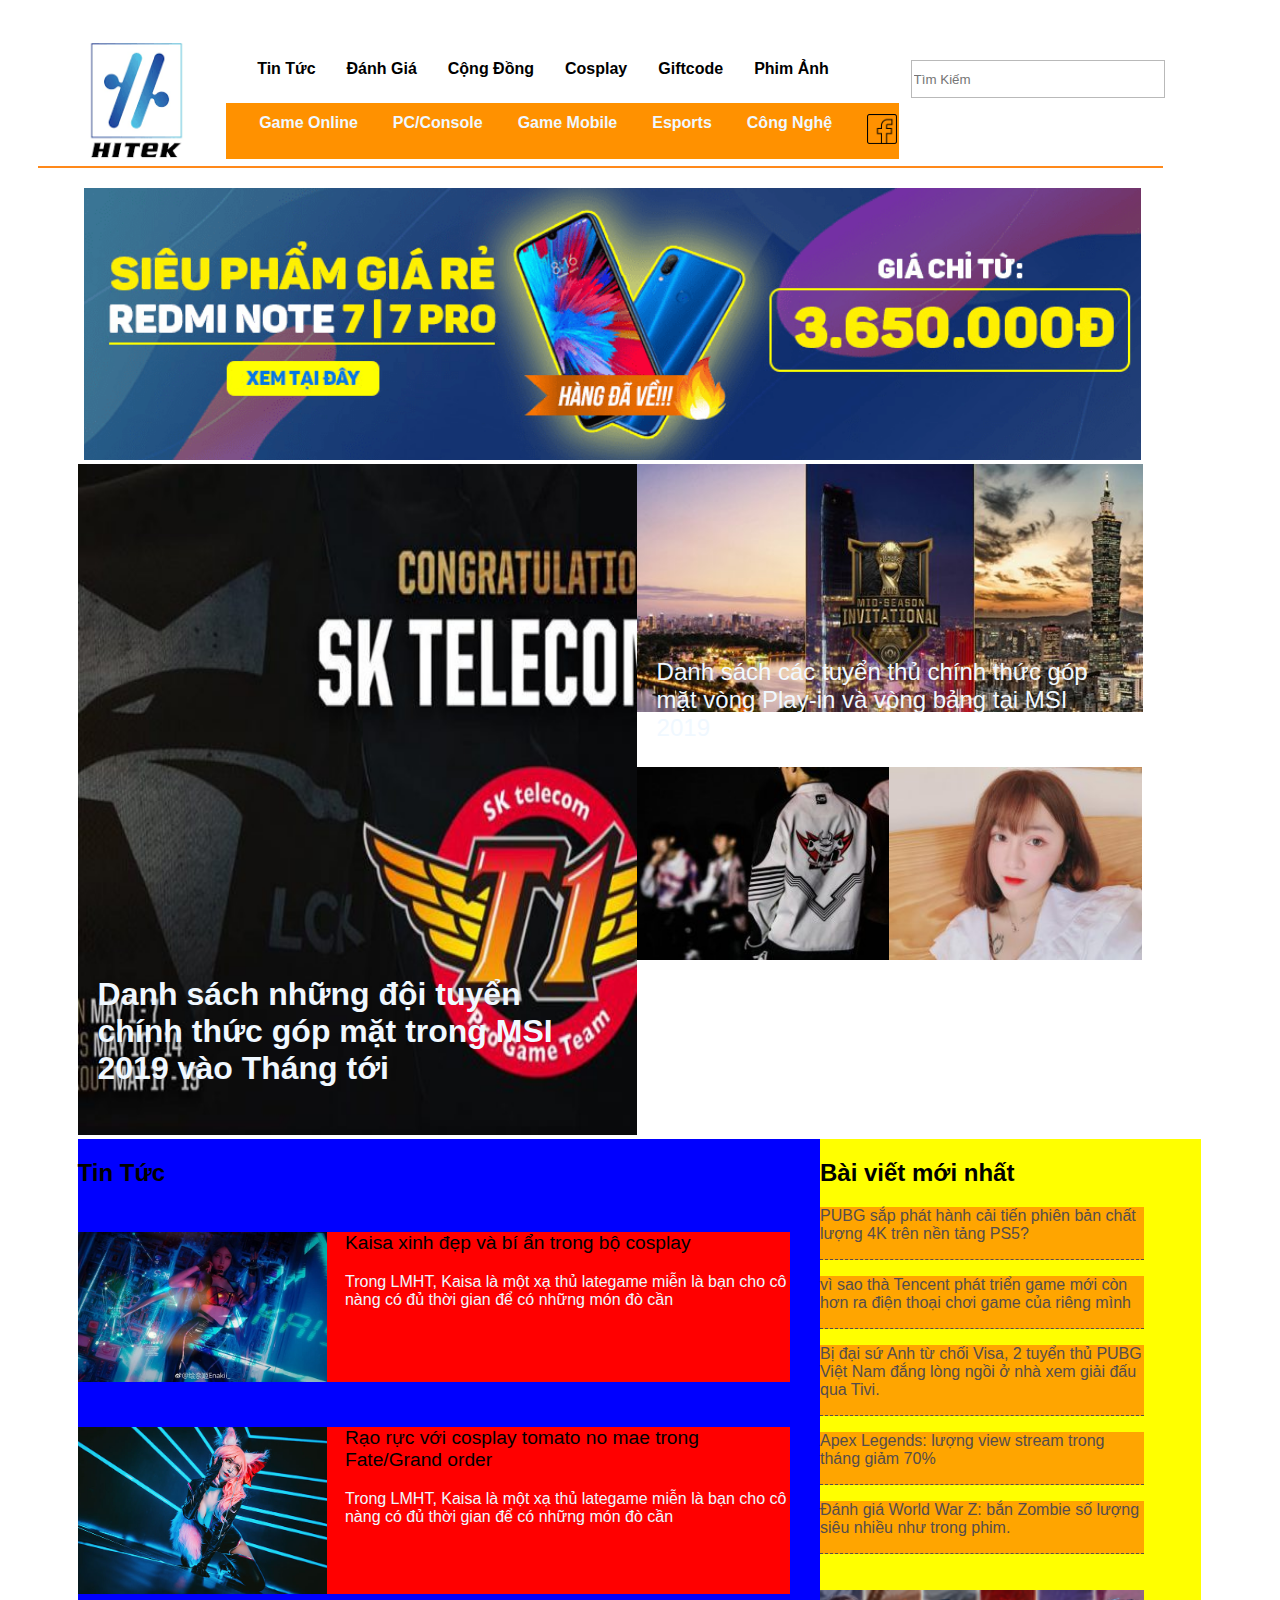
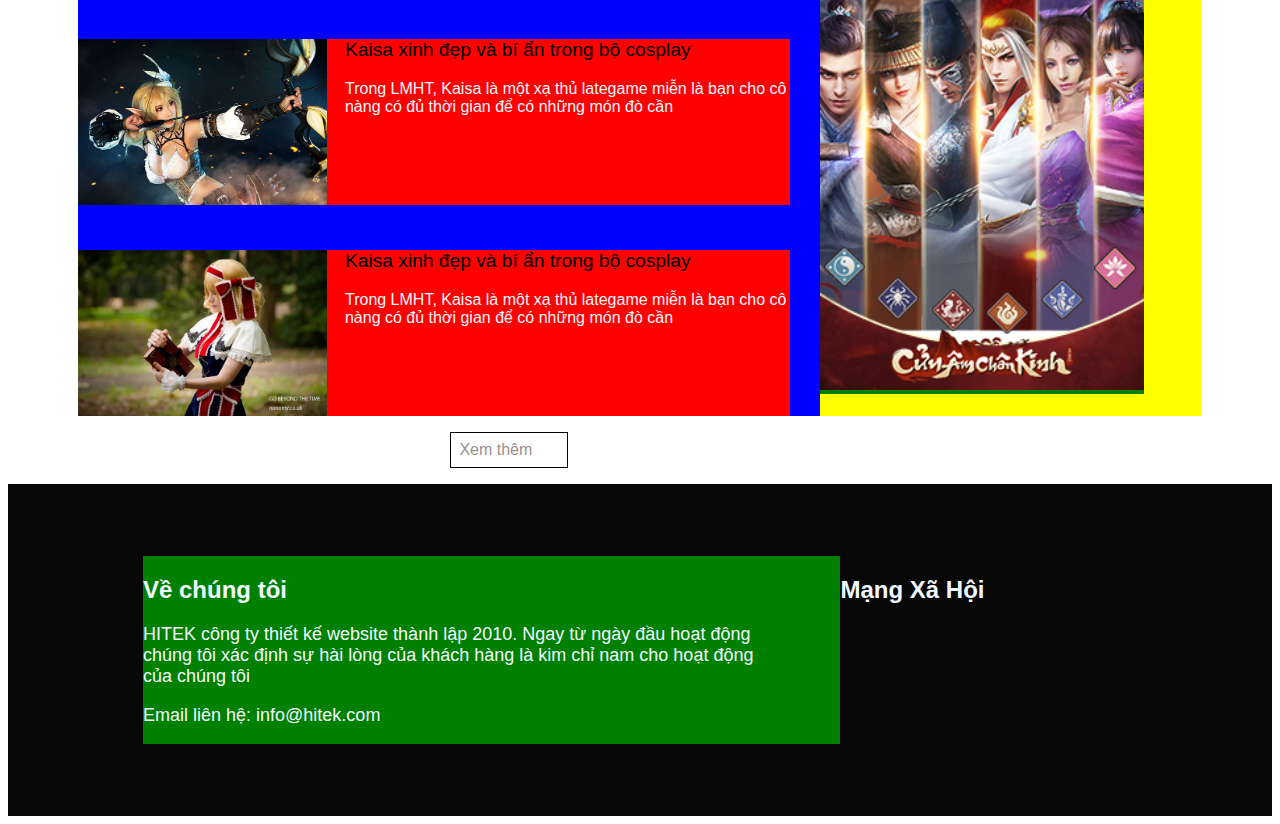
<file: index.html>
<!DOCTYPE html>
<html lang="en">
<head>
    <meta charset="UTF-8">
    <meta http-equiv="X-UA-Compatible" content="IE=edge">
    <meta name="viewport" content="width=device-width, initial-scale=1.0">
    <title>HITEK</title>
    <link rel="stylesheet" href="/css/style.css">
</head>
<body>
    <div class="container">
        <div class="menu">
            <img src="/images/logo.png" alt="">
            <div class="menu1">
                <div class="m1">
                    <ul>
                        <li><a href="">Tin Tức</a></li>
                        <li><a href="">Đánh Giá</a></li>
                        <li><a href="">Cộng Đồng</a></li>
                        <li><a href="">Cosplay</a></li>
                        <li><a href="">Giftcode</a></li>
                        <li><a href="">Phim Ảnh</a></li>
                        <li id="i1"><input type="text" name="i1" placeholder="Tìm Kiếm">
                            <label for="i1"></label></li>
                    </ul>
                </div>
                <div class="m2">
                    <ul>
                        <li><a href="">Game Online</a></li>
                        <li><a href="">PC/Console</a></li>
                        <li><a href="">Game Mobile</a></li>
                        <li><a href="">Esports</a></li>
                        <li><a href="">Công Nghệ</a></li>
                        <li id="icon1"><a href=""><img src="/images/facebook.png" alt=""></a></li>
                    </ul>
                </div>
            </div>
        </div>
        <div class="tieude1">
            <img src="/images/banner-redmi-note7.png" alt="">
        </div>
        <div class="tieude2">
            <div class="con1">
                <img src="/images/msi-2019.jpg" alt="">
                <p>Danh sách những đội tuyển chính thức góp mặt trong MSI 2019 vào Tháng tới</p>
            </div>
            <div class="content1">
                <div class="c1">
                    <img src="/images/msi-2019-players.jpg" alt="">
                    <p>Danh sách các tuyển thủ chính thức góp mặt vòng Play-in và vòng bảng tại MSI 2019</p>
                </div>
                <div class="c2">
                    <div class="col1">
                        <img src="/images/levi-jdk.jpg" alt="">
                    </div>
                    <div class="col2">
                        <img src="/images/kieu-anh-hera.jpg" alt="">
                    </div>
                </div>
            </div>
        </div>
        <div class="main">
            <div class="left">
                <h2>Tin Tức</h2>
                <div class="nd1">
                    <img src="/images/kaisa.jpg" alt="">
                    <div class="text1">
                        <p id="t1">Kaisa xinh đẹp và bí ẩn trong bộ cosplay</p>
                        <p>Trong LMHT, Kaisa là một xạ thủ lategame miễn là bạn cho cô nàng có đủ thời gian để có những món đò cần</p>  
                    </div>
                </div>
                <div class="nd1">
                    <img src="/images/tamano.jpg" alt="">
                    <div class="text1">
                        <p id="t1">Rạo rực với cosplay tomato no mae trong Fate/Grand order</p>
                        <p>Trong LMHT, Kaisa là một xạ thủ lategame miễn là bạn cho cô nàng có đủ thời gian để có những món đò cần</p>  
                    </div>
                </div>
                <div class="nd1">
                    <img src="/images/eos-archer.jpg" alt="">
                    <div class="text1">
                        <p id="t1">Kaisa xinh đẹp và bí ẩn trong bộ cosplay</p>
                        <p>Trong LMHT, Kaisa là một xạ thủ lategame miễn là bạn cho cô nàng có đủ thời gian để có những món đò cần</p>  
                    </div>
                </div>
                <div class="nd1">
                    <img src="/images/beauty-cosplay.jpg" alt="">
                    <div class="text1">
                        <p id="t1">Kaisa xinh đẹp và bí ẩn trong bộ cosplay</p>
                        <p>Trong LMHT, Kaisa là một xạ thủ lategame miễn là bạn cho cô nàng có đủ thời gian để có những món đò cần</p>  
                    </div>
                </div>
            </div>
            <div class="right">
                <h2>Bài viết mới nhất</h2>
                <div class="right-content">
                    <div class="r1">
                        <p>PUBG sắp phát hành cải tiến phiên bản chất lượng 4K trên nền tảng PS5?</p>
                    </div>
                    <div class="r1">
                        <p>vì sao thà Tencent phát triển game mới còn hơn ra điện thoại chơi game của riêng mình</p>
                    </div>
                    <div class="r1">
                        <p>Bị đại sứ Anh từ chối Visa, 2 tuyển thủ PUBG Việt Nam đắng lòng ngồi ở nhà xem giải đấu qua Tivi.</p>
                    </div>
                    <div class="r1">
                        <p>Apex Legends: lượng view stream trong tháng giảm 70%</p>
                    </div>
                    <div class="r1">
                        <p>Đánh giá World War Z: bắn Zombie số lượng siêu nhiều như trong phim.</p>
                    </div>
                    <div class="img">
                        <img src="/images/cuu-am-chan-kinh.png" alt="">
                    </div>
                </div>
            </div>
           
        </div>
        <div class="chucnang">
            <p><a href="">Xem thêm</a></p>
        </div>
        <div class="footer">
            <div class="cuoi">
                <div class="f1">
                    <h2>Về chúng tôi</h2>
                    <p>HITEK công ty thiết kế website thành lập 2010. Ngay từ ngày đầu hoạt động chúng tôi xác định sự hài lòng của khách hàng là kim chỉ nam cho hoạt động của chúng tôi</p>
                    <p>Email liên hệ: info@hitek.com</p>
                </div>
                <div class="f2">
                    <h2>Mạng Xã Hội</h2>
                </div>
            </div>
        </div>
    </div>
</body>
</html>
</file>
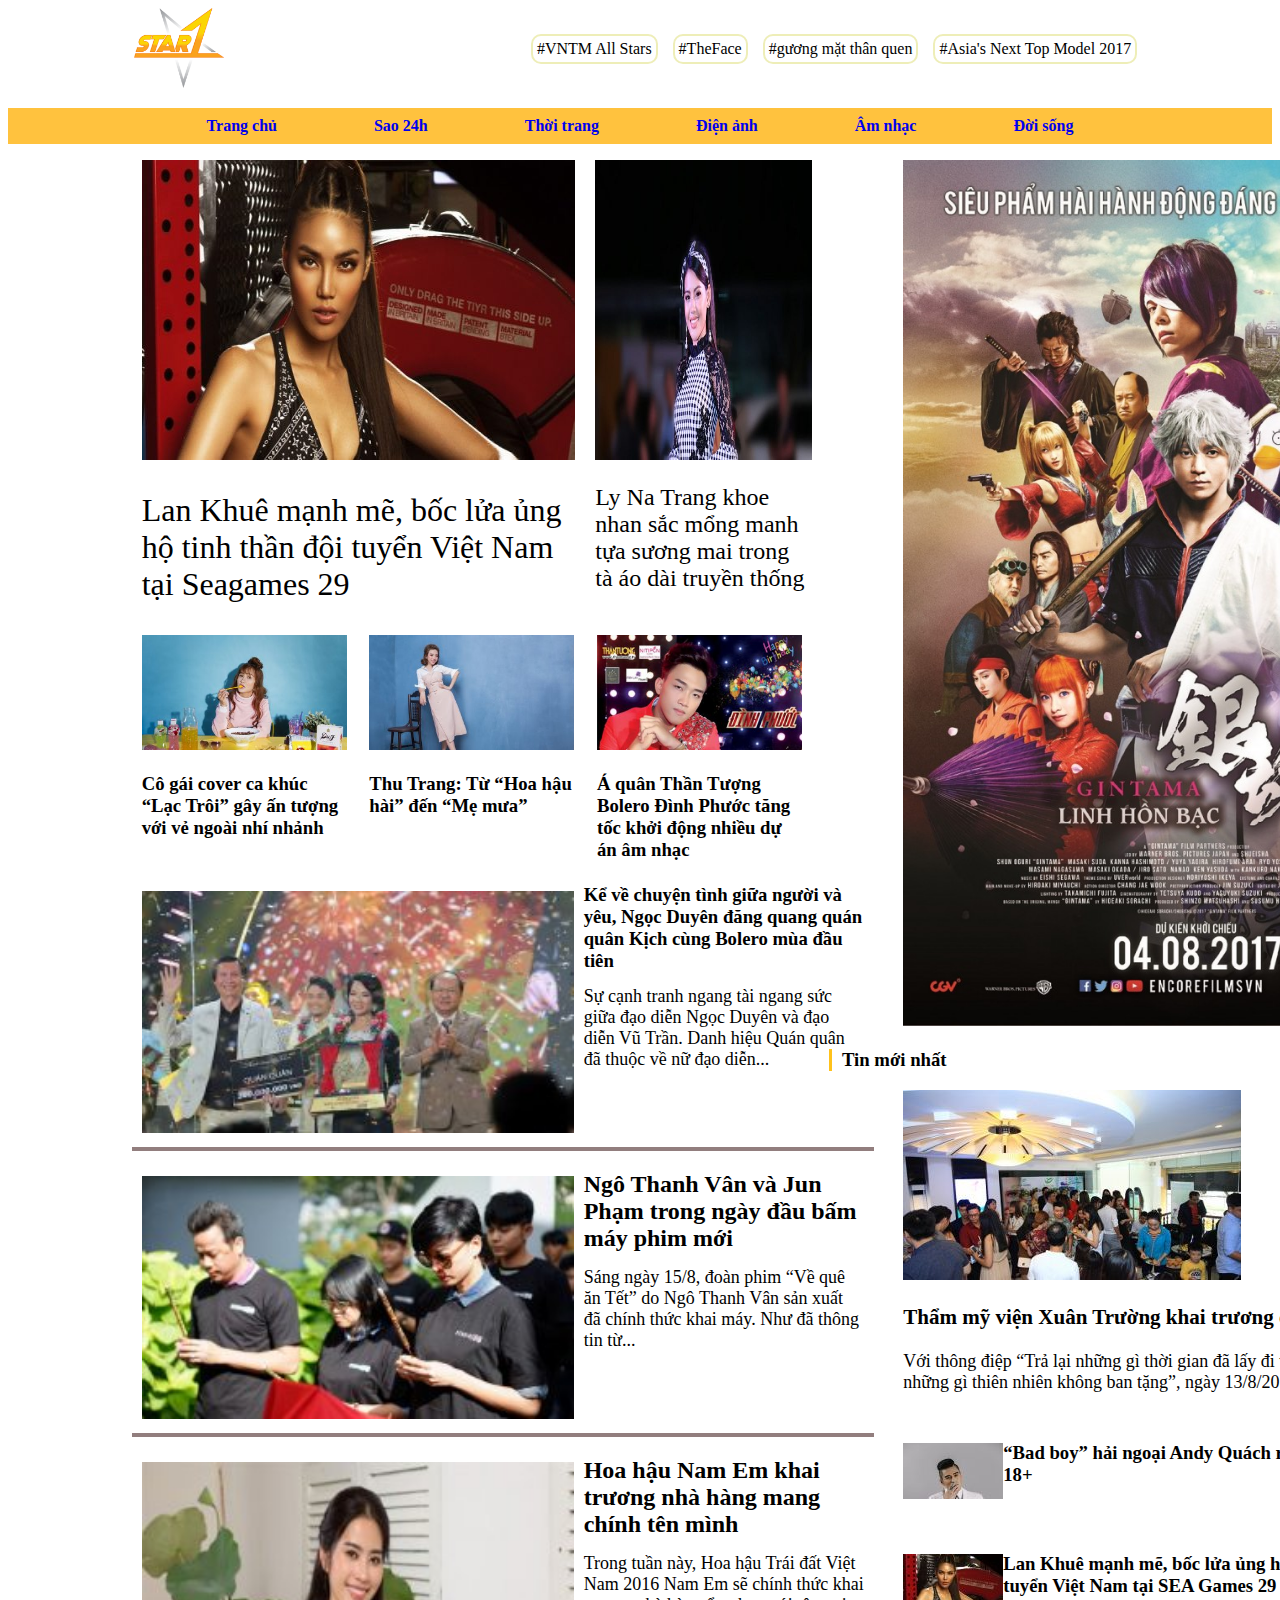
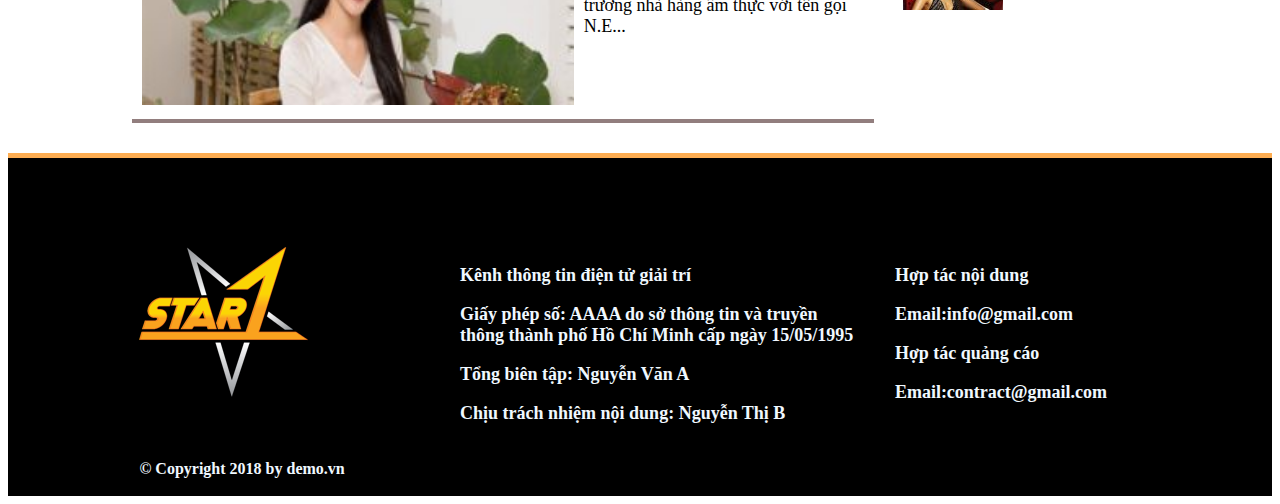
<file: BaiThucHanh_05/index.html>
<!DOCTYPE html>
<html lang="en">
<head>
    <meta charset="UTF-8">
    <meta http-equiv="X-UA-Compatible" content="IE=edge">
    <meta name="viewport" content="width=device-width, initial-scale=1.0">
    <link rel="stylesheet" href="css/site.css">
    <title>Thế giới Sao</title>
</head>
<body>
    <!-- header of page -->
    <div  id="header" class="container">        
        <div id="logo">
            <img src="images/logo.png" alt="">
        </div>
        <div id="hashtag">
            <ul>
               <li><span>#</span>VNTM All Stars</li> 
               <li><span>#</span>TheFace</li>
               <li><span>#</span>gương mặt thân quen</li>
               <li><span>#</span>Asia's Next Top Model 2017</li>
            </ul>
        </div>
    </div>

    <!-- menu bar -->
    <div class="container-full bg-orange">
        <div  id="menu" class="container">
            <ul>
                <li><a href="#">Trang chủ</a></li>
                <li><a href="#">Sao 24h</a></li>
                <li><a href="#">Thời trang</a></li>
                <li><a href="#">Điện ảnh</a></li>
                <li><a href="#">Âm nhạc</a></li>
                <li><a href="#">Đời sống</a></li>
            </ul>
        </div>
    </div>

    <!-- content of page -->
    <div class="container1">
        <!-- left  content of page -->
        <div class="content-left">
            <div class="row">
                <div class="column-2">
                    <img src="images/LanKhue-533x300.jpg" alt="">
                    <p>Lan Khuê mạnh mẽ, bốc lửa ủng hộ tinh thần đội tuyển Việt Nam tại Seagames 29</p>
                </div>
                <div class="column-1 anh1">
                    <img src="images/LyNaTrang-533x300.jpg" alt="">
                    <p>Ly Na Trang khoe nhan sắc mổng manh tựa sương mai trong tà áo dài truyền thống</p>
                </div>
            </div>

            <div class="row">
                <div class="col1 anh2">
                    <img src="images/Cover-LacTroi-338x190.jpg" alt="">
                    <h3>Cô gái cover ca khúc “Lạc Trôi” gây ấn tượng với vẻ ngoài nhí nhảnh</h3>
                </div>
                <div class="col1 anh2">
                    <img src="images/ThuTrang-338x190.jpg" alt="">
                    <h3>Thu Trang: Từ “Hoa hậu hài” đến “Mẹ mưa”</h3>
                </div>
                <div class="col1 anh2">
                    <img src="images/Dinh-Phuoc-338x190.jpg" alt="">
                    <h3>Á quân Thần Tượng Bolero Đình Phước tăng tốc khởi động nhiều dự án âm nhạc</h3>
                </div>
            </div>

            <div class="row3 row00">
                
                    <a href=""><img id="c1" src="images/NgocDuyen-265x149.jpg" alt=""></a>
                
                <div class="col2">
                    <h3>Kể về chuyện tình giữa người và yêu, Ngọc Duyên đăng quang quán quân Kịch cùng Bolero mùa đầu tiên</h3>
                    <p>Sự cạnh tranh ngang tài ngang sức giữa đạo diễn Ngọc Duyên và đạo diễn Vũ Trần. Danh hiệu Quán quân đã thuộc về nữ đạo diễn...</p>
                </div>
            </div>

            <div class="row3">
                
                <a href=""><img id="c1" src="images/NgoThanhVan-265x149.jpg" alt=""></a>
            
                <div class="col2">
                    <h2>Ngô Thanh Vân và Jun Phạm trong ngày đầu bấm máy phim mới</h2>
                    <p>Sáng ngày 15/8, đoàn phim “Về quê ăn Tết” do Ngô Thanh Vân sản xuất đã chính thức khai máy. Như đã thông tin từ...</p>
                </div>
            </div>
            <div class="row3">                
                <a href=""><img id="c1" src="images/NamEm-265x149.jpg" alt=""></a>            
            <div class="col2">
                <h2>Hoa hậu Nam Em khai trương nhà hàng mang chính tên mình</h2>
                <p>Trong tuần này, Hoa hậu Trái đất Việt Nam 2016 Nam Em sẽ chính thức khai trương nhà hàng ẩm thực với tên gọi N.E...</p>
            </div>
        </div>
        </div>    

        <!-- right content of page -->
        <div class="content-right">
            <div class="row4">
                <a href=""><img id="a0" src="images/Gintama-Poster-696x1031.jpg" alt=""></a>
            </div>
            
            <h3 class="section-title">Tin mới nhất</h3>
            
            <div class="row4">
                <div class="col-3"><a href=""><img src="images/XuanTruong-338x190.jpg" alt=""></a></div>
                <div class="col-32"><h3>Thẩm mỹ viện Xuân Trường khai trương chi nhánh số 6</h3>
                <p>Với thông điệp “Trả lại những gì thời gian đã lấy đi và mang đến những gì thiên nhiên không ban tặng”, ngày 13/8/2017, Thẩm...</p></div>
            </div>

            <div class="row4 row44">
                <div class="col-5"><a href=""><img src="images/BadBoy-100x56.jpg" alt=""></a></div>
                <div class="col-52"><h3>“Bad boy” hải ngoại Andy Quách ra mắt MV gắn mác 18+</h3></div>
            </div>

            <div class="row4 row44">
                <div class="col-5"><a href=""><img src="images/LanKhue-100x56.jpg" alt=""></a></div>
                <div class="col-52"><h3>Lan Khuê mạnh mẽ, bốc lửa ủng hộ tinh thần đội tuyển Việt Nam tại SEA Games 29</h3></div>
            </div>
            
        </div>
    </div>
    
    <!-- footer of page -->
    <div class="container-ful bg-black">
        <div id="footer" class="container3">
            <div class="row6">
                <div class="col6"><img src="images/logo.png" alt=""></div>
                <div class="col65">
                    <p>Kênh thông tin điện tử giải trí</p>
                    <p>Giấy phép số: AAAA do sở thông tin và truyền thông thành phố Hồ Chí Minh cấp ngày 15/05/1995</p>
                    <p>Tổng biên tập: Nguyễn Văn A</p>
                    <p>Chịu trách nhiệm nội dung: Nguyễn Thị B</p>
                </div>
                <div class="col66">
                    <p>Hợp tác nội dung</p>
                    <p>Email:info@gmail.com</p>
                    <p>Hợp tác quảng cáo</p>
                    <p>Email:contract@gmail.com</p>
                </div>
            </div>
            <div class="row7">
                <div class="col7"><p> © Copyright 2018 by demo.vn</p></div>                
            </div>
        </div>
    </div>
    
</body>
</html>
</file>
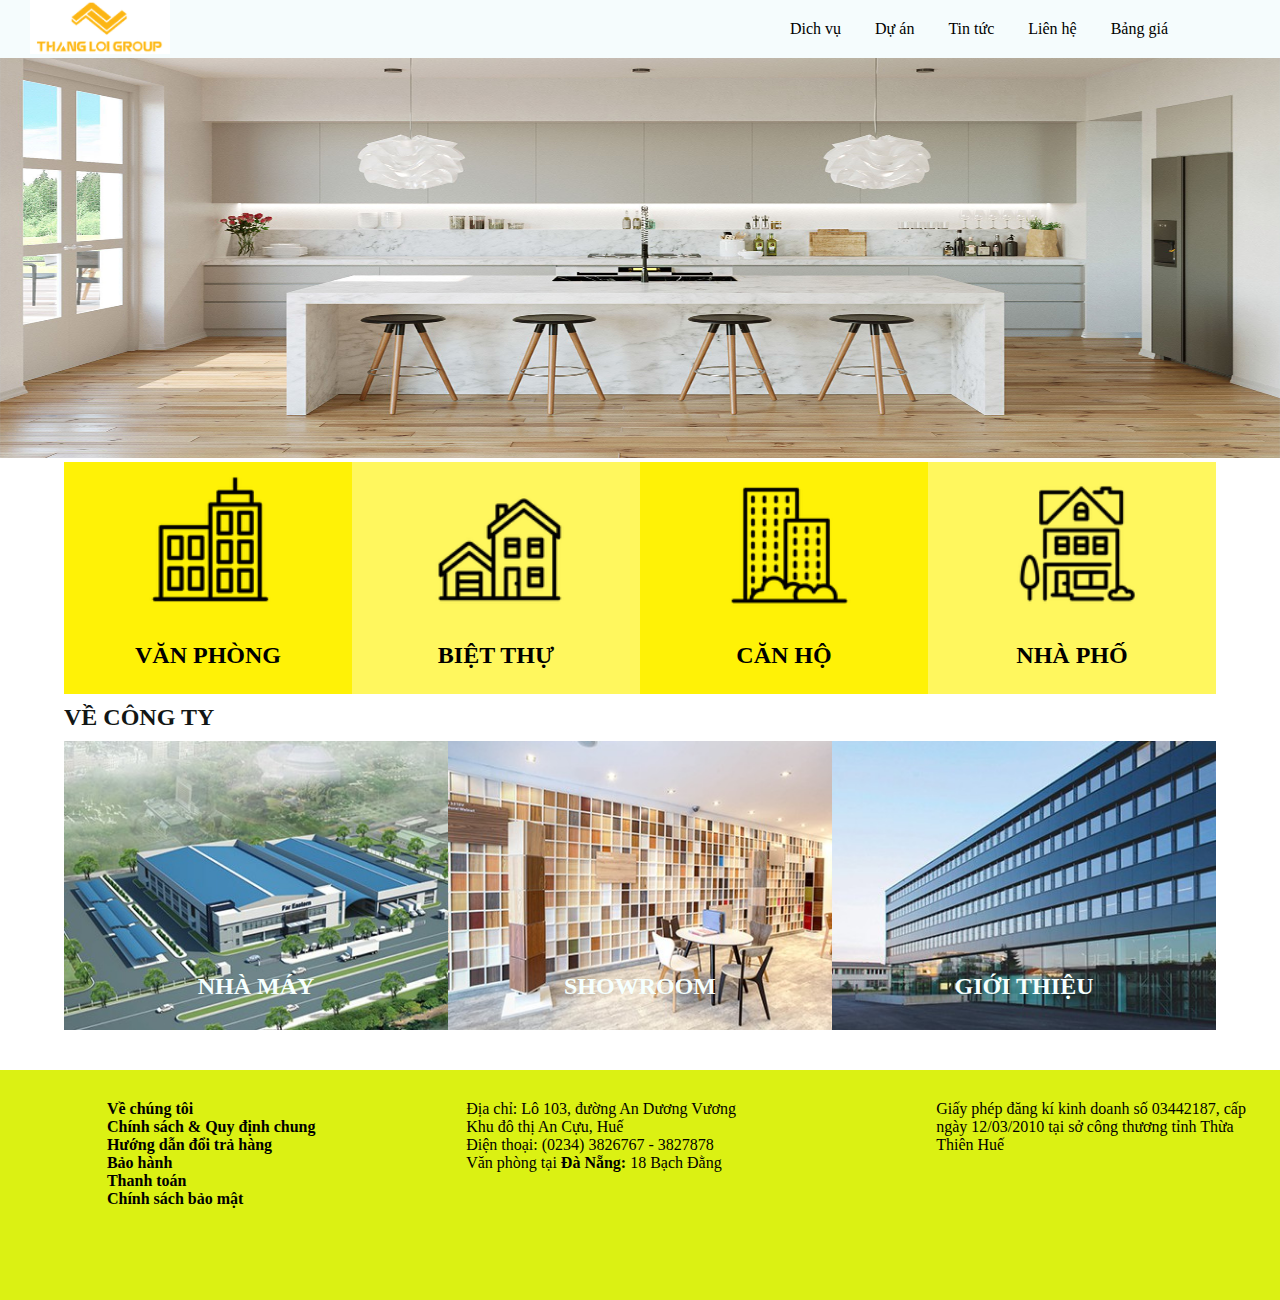
<file: bài thực hành1/Nguyen Cong Quoc nhom 14/index.html>
<!DOCTYPE html>
<html>
    <head>
        <title>Thắng Lợi Group</title>
        <link rel="stylesheet" href="css/base.css" />
    </head>
    <body>
        <div class="container">
            <div class="tieude1">
                <a href=""><img class="anh1" src="images/logo.png" alt=""></a>
                <ul>
                                  
                    <li><a href="#">Dich vụ</a></li>
                    <li><a href="#">Dự án</a></li>
                    <li><a href="#">Tin tức</a></li>
                    <li><a href="#">Liên hệ</a></li>
                    <li><a href="#">Bảng giá</a></li>
                </ul>
            </div>
            <div class="tieude2">
                <img src="images/banner.png" alt="">
            </div>
            <div class="tieude3">
                <div class="b1">
                    
                    <img src="images/van-phong.png" alt="">
                    <h2 class="item"><a href="">VĂN PHÒNG</a></h2>
                </div>
                <div class="b1">
                    <img src="images/biet-thu.png" alt="">
                    <h2 class="item" ><a href="">BIỆT THỰ</a></h2>
                </div>
                <div class="b1">
                    <img src="images/can-ho.png" alt="">
                    <h2 class="item"><a href="">CĂN HỘ</a></h2>
                </div>
                <div class="b1">
                    <img src="images/nha-pho.png" alt="">
                    <h2 class="item"><a href="">NHÀ PHỐ</a></h2>
                </div>
            </div>
            <div class="t"><h2>VỀ CÔNG TY</h2></div>
            <div class="content">
                
                <div class="nd1">
                    <img src="images/nha-may.jpg" alt="">
                    <h2 class="item1"><a href="#">NHÀ MÁY</a></h2>
                </div>
                <div class="nd1">
                    <img src="images/showroom.jpg" alt="">
                    <h2 class="item1"><a href="#">SHOWROOM</a></h2>
                </div>
                <div class="nd1">
                    <img src="images/gioi-thieu.jpg" alt="">
                    <h2 class="item1"><a href="#">GIỚI THIỆU</a></h2>
                </div>

            </div>
            <div class="ndcuoi">
                <div class="cuoi1">
                    <ul class="item2">
                        <li><a href="#">Về chúng tôi</a></li>
                        <li><a href="#">Chính sách & Quy định chung</a></li>
                        <li><a href="#">Hướng dẫn đổi trả hàng</a></li>
                        <li><a href="#">Bảo hành</a></li>
                        <li><a href="#">Thanh toán</a></li>
                        <li><a href="#">Chính sách bảo mật</a></li>
                    </ul>
                </div>
                <div class="cuoi1 cuoi11 item2">
                    <p>Địa chỉ: Lô 103, đường An Dương Vương</p>
                    <p>Khu đô thị An Cựu, Huế</p>
                    <p>Điện thoại: (0234) 3826767 - 3827878</p>
                    <p>Văn phòng tại <b>Đà Nẵng:</b> 18 Bạch Đằng</p>
                </div>
                <div class="cuoi1 cuoi11 item2 item3">
                    <p>Giấy phép đăng kí kinh doanh số 03442187, cấp ngày 12/03/2010 tại sở công thương tỉnh Thừa Thiên Huế</p>   
                </div>
            </div>
        </div>

    </body>
</html>
</file>
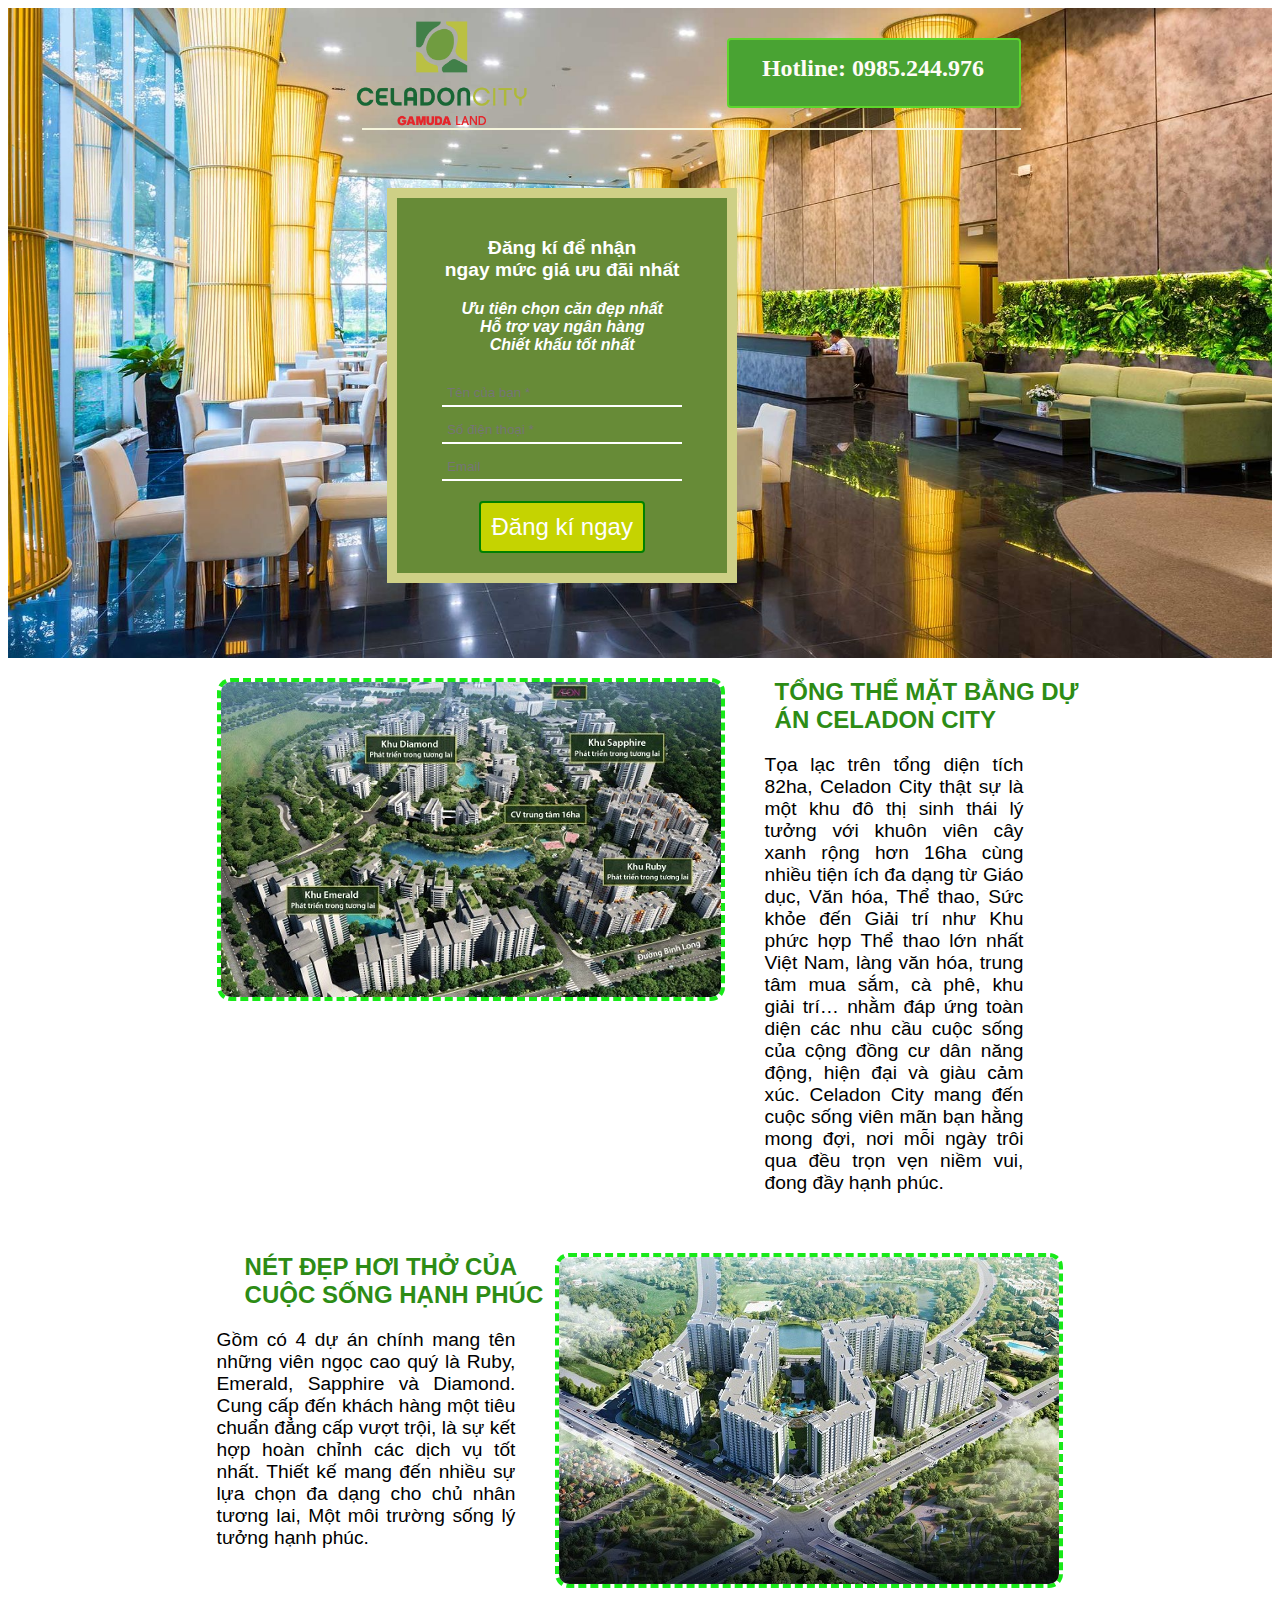
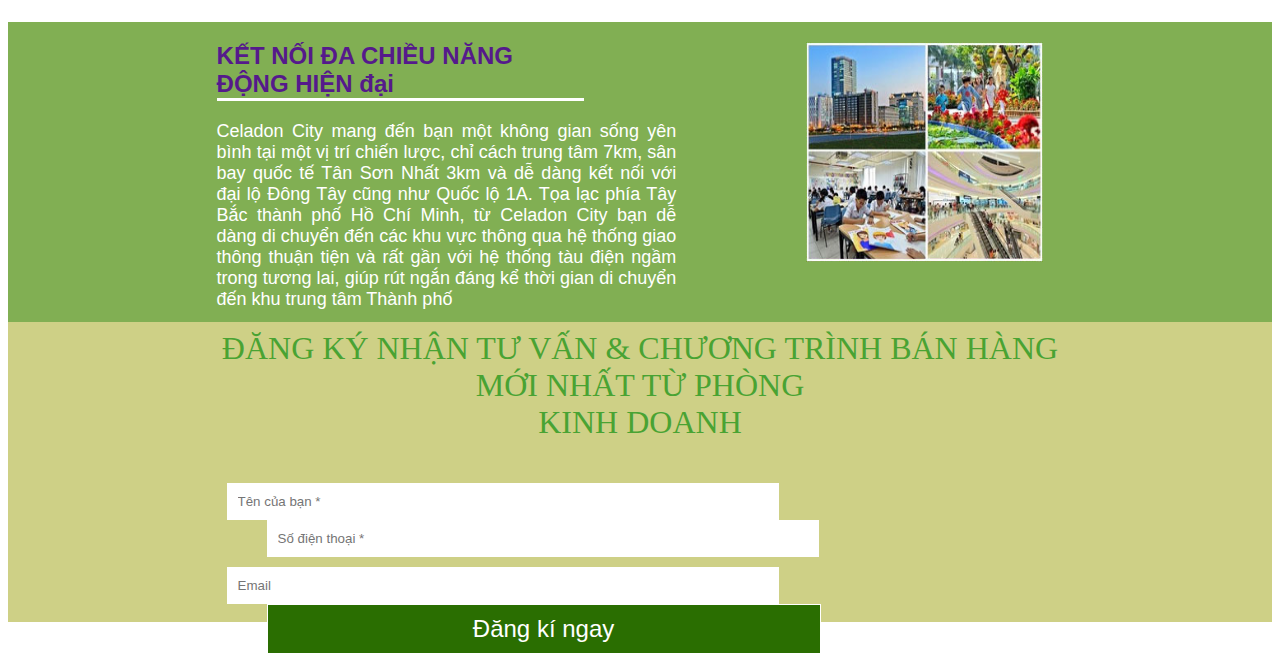
<file: BaiThucHanh 2/BaiThucHanh_02/BaiThucHanh_02/index.html>
<!DOCTYPE html>
<html lang="en">
<head>
    <meta charset="UTF-8">
    <meta http-equiv="X-UA-Compatible" content="IE=edge">
    <meta name="viewport" content="width=device-width, initial-scale=1.0">
    <link rel="stylesheet" href="css/site.css">
    <title>Celadon City</title>
</head>
<body>
    <div class="container">
        <div class="dau">
            
            <div class="dau1">
                <img src="images/logo.png" alt="">
                <h2>Hotline: 0985.244.976</h2>
            </div>
            <div class="xuli1"><img src="images/head-background.jpg" alt=""></div>
            <div class="dau2">
                <p class="text">Đăng kí để nhận <br> ngay mức giá ưu đãi nhất</p>
                <i><p>Ưu tiên chọn căn đẹp nhất<br> Hỗ trợ vay ngân hàng <br>Chiết khấu tốt nhất</p></i>
                <input placeholder="Tên của bạn *" type="text" name="email1" id="">
                <label for="email1" ></label>
                <input placeholder="Số điện thoại *" type="number" name="email2" id="">
                <label for="email2"></label>
                <input placeholder="Email" type="email" name="email3" id="">
                <label for="email3"></label>
                <button type="reset">Đăng kí ngay</button>
            </div>
        </div>
        <div class="noidung">
            <div class="nd1">
                <a href="#">
                    <img class="img" src="images/image-1.jpg" alt="">
                </a>
                <div class="nd11">
                    <a href=""><h2>TỔNG THỂ MẶT BẰNG DỰ ÁN CELADON CITY</h2></a>
                <a href=""><p>Tọa lạc trên tổng diện tích 82ha, Celadon City thật sự 
                    là một khu đô thị sinh thái lý tưởng với khuôn viên cây xanh 
                    rộng hơn 16ha cùng nhiều tiện ích đa dạng từ Giáo dục, 
                    Văn hóa, Thể thao, Sức khỏe đến Giải trí như Khu phức hợp 
                    Thể thao lớn nhất Việt Nam, làng văn hóa, trung tâm mua sắm, 
                    cà phê, khu giải trí… nhằm đáp ứng toàn diện các nhu cầu cuộc 
                    sống của cộng đồng cư dân năng động, hiện đại và giàu cảm xúc. 
                    Celadon City mang đến cuộc sống viên mãn bạn hằng mong đợi, 
                    nơi mỗi ngày trôi qua đều trọn vẹn niềm vui, đong đầy hạnh phúc.
                    </p></a>
                </div>
            </div>
            <div class="nd2">
                <div class="nd22">
                    <a href=""><h2>NÉT ĐẸP HƠI THỞ CỦA CUỘC SỐNG HẠNH PHÚC</h2></a>
                <a href=""><p>Gồm có 4 dự án chính mang tên những viên ngọc cao quý là Ruby,
                    Emerald, Sapphire và Diamond. Cung cấp đến khách hàng một 
                    tiêu chuẩn đẳng cấp vượt trội, là sự kết hợp hoàn chỉnh các dịch vụ tốt nhất. 
                    Thiết kế mang đến nhiều sự lựa chọn đa dạng cho chủ nhân tương lai,
                    Một môi trường sống lý tưởng hạnh phúc.
                </p></a>
                </div>
                <a href=""><img src="images/image-2.jpg" alt=""></a>
            </div>
        </div>
        <div class="ketthuc">
            <div class="kt1">
                <div class="kt11">
                    <a href=""><h2>KẾT NỐI ĐA CHIỀU NĂNG ĐỘNG HIỆN đại</h2></a>
               <a href="">
                <p>Celadon City mang đến bạn một không gian sống yên bình tại một vị trí
                    chiến lược, chỉ cách trung tâm 7km, sân bay quốc tế Tân Sơn Nhất 3km và
                    dễ dàng kết nối với đại lộ Đông Tây cũng như Quốc lộ 1A. Tọa lạc phía 
                    Tây Bắc thành phố Hồ Chí Minh, từ Celadon City bạn dễ dàng di chuyển 
                    đến các khu vực thông qua hệ thống giao thông thuận tiện và rất
                    gần với hệ thống tàu điện ngầm trong tương lai, giúp rút ngắn đáng kể thời
                    gian di chuyển đến khu trung tâm Thành phố
                    </p>
               </a>
                </div>
                    <img src="images/image-3.jpg" alt="">
            </div>
            <div class="kt2">
                <div class="xuli3">
                    <p>ĐĂNG KÝ NHẬN TƯ VẤN & CHƯƠNG TRÌNH BÁN HÀNG MỚI NHẤT TỪ PHÒNG <br> KINH DOANH </p>
                <form action="">
                    <div class="tam1">
                        <input placeholder="Tên của bạn *" type="text" name="ip1">
                    <label for="ip1"></label>
                    <input placeholder="Số điện thoại *" class="ip1" type="number" name="ip1">
                    <label for="ip1"></label>
                    </div>
                    <div class="tam2">
                        <input placeholder="Email" type="email" name="ip2">
                    <label for="ip2"></label>
                    <a href=""><button class="ip2" type="submit">Đăng kí ngay</button></a>
                    </div>
                </form>
                </div>
            </div>
        </div>
    </div>
</body>
</html>
</file>
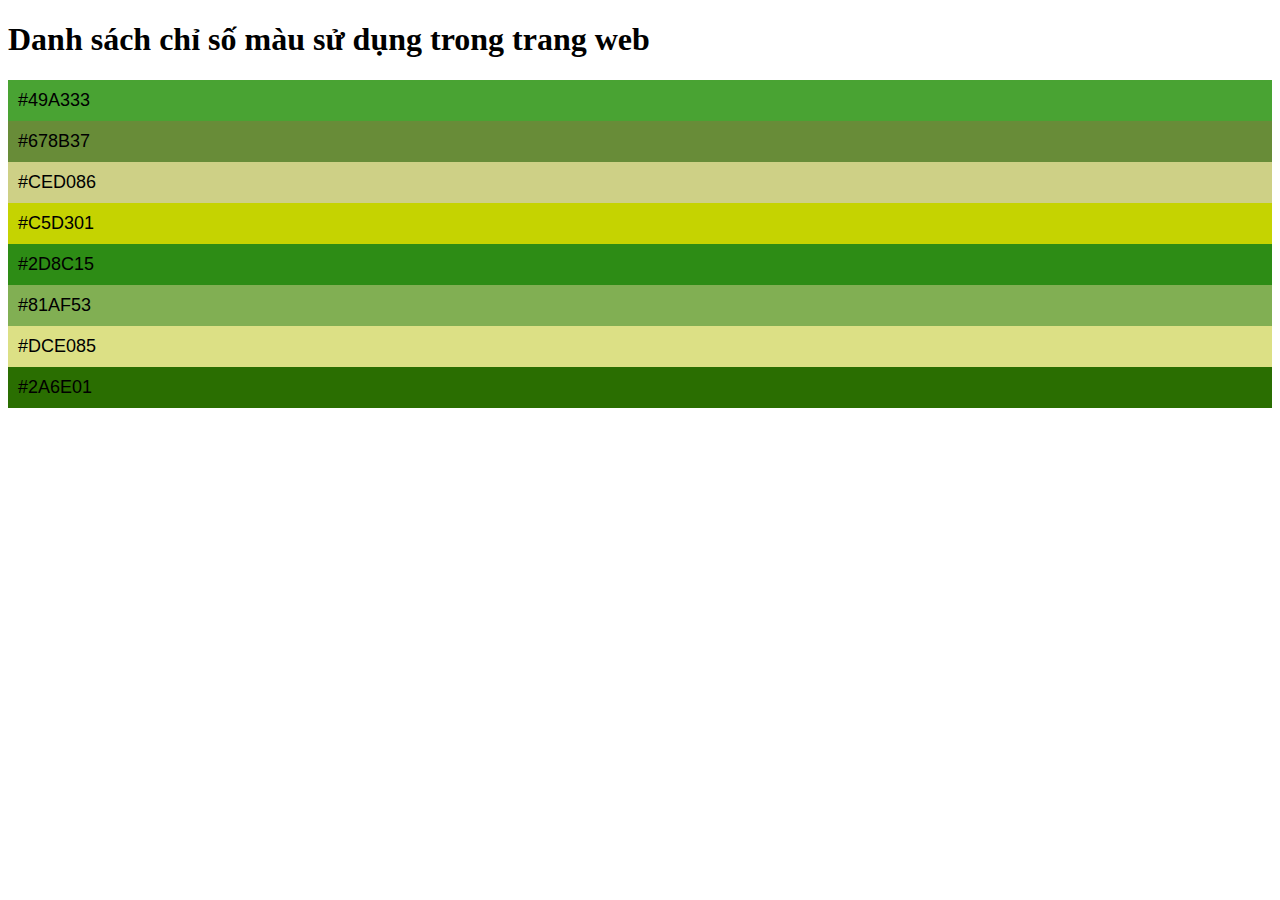
<file: BaiThucHanh 2/BaiThucHanh_02/BaiThucHanh_02/Chi-so-mau.html>
<!DOCTYPE html>
<html>
    <head>
        <style>
            div {
                padding: 10px;
                font: 18px "Arial";
            }
        </style>
    </head>
    <body>
        <h1>Danh sách chỉ số màu sử dụng trong trang web</h1>
        <div style="background-color:#49A333">#49A333</div>
        <div style="background-color:hwb(86 22% 45%)">#678B37</div>
        <div style="background-color:#CED086">#CED086</div>
        <div style="background-color:#C5D301">#C5D301</div>        
        <div style="background-color:#2D8C15">#2D8C15</div>
        <div style="background-color:#81AF53">#81AF53</div>
        <div style="background-color:#DCE085">#DCE085</div>
        <div style="background-color:#2A6E01">#2A6E01</div>
    </body>
</html>
</file>
<file: css/style.css>
.container{
    margin: 0;
    padding: 0;
    font-family: Verdana, Geneva, Tahoma, sans-serif;
   
}
.menu{
    padding: 0;
    margin: 0;
    width: 89%;
    display: flex;
    flex-direction: row;
    height: 126px;
    border-bottom: 2px solid rgb(255, 137, 26);
    justify-content: center;
    margin: 0 30px;
    margin-top: 40px;
}
.menu img{
    width: 99px;
    height: 120px;
    
}
.m1 ul, .m2 ul{
    display: flex;
    flex-direction: row;
    list-style: none;
    
    margin: 0 auto;
}
.m1 ul li{
    padding-left: 31px;
    
    padding-top: 20px;
}
.m2 ul li{
    padding: 9px 0;
    padding-left: 31px;
    border: 2px solid rgb(255, 145, 0);
    background-color: rgb(255, 145, 0);
    margin-top: 5px;
    
}
.m2 ul li a, .m1 ul li a{
    text-decoration: none;
    font-weight: bolder;
    color: aliceblue;
}
.m1 ul li a{
    color: black;
}
#i1 input{
   
   border-style: none;
   width: 248px;
   height: 34px;
   margin-left: 20%;
   border: 1px solid rgb(185, 185, 185);
}
#icon1 a img{
    width: 30px;
    height: 30px;
}
.tieude1{
   padding-top: 20px;
    width: 88%;
    margin: 0 auto;
}
.tieude1 img{
    width: 95%;
}
.tieude2{
    width: 89%;
    margin: 0 auto;
    display: flex;
    flex-direction: row;
    max-width: 90%;
    height: auto;
    max-height: 50%;
}
.con1{
    width: 49.7%;
    height: 50%;
    position: relative;
}
.con1 img{
    width: 100%;
    height: 74.5vh;
}
.content1{
    width: 45%;
   
}
.c1{
    width: 100%;
    max-height:40%;
    position: relative;
}
.c1 img{
    width: 100%;
    
}
.c1 p{
    position: absolute;
    bottom: -50px;
    color: aliceblue;
    font-size: x-large;
    width: 90%;
    left: 20px;
}
.c2{
    margin-top: 10%;
    width: 100%;
    display: flex;
    flex-direction: row;
}
.col1, .col2 {
    width: 49.9%;
    padding-bottom: 2px;
}
.col1 img{
    width: 100%;
    height: 100%;
  
}
.col2 img{
    width: 100%;
    height: 100%;
}
.con1 p{
    position: absolute;
    bottom: 20px;
    left: 20px;
    color: aliceblue;
    font-size:xx-large;
    font-weight: 900;
    width: 90%;
    max-height: 30%;
}
.main{
    width: 89%;
    display: flex;
    flex-direction: row;
    margin: 0 auto;
    height: auto;
}
.left{
   width: 66%;
   background-color: blue;
}
.nd1{
    width: 96%;
    max-width: 96%;
    background-color: red;
    display: flex;
    flex-direction: row;
    height: auto;
    max-height: 100%;
    margin-top: 5vh;
}
.nd1 img{
    width: 35%;
    max-width: 36%;
    height: auto;
    max-height: 50%;
}
.text1{
    padding-top: 0;
    width: 65%;
}
.text1 p{
    padding-left: 2vh;
    color: aliceblue;
}
#t1{
    color: black;
    font-size: larger;
    font-weight: 500;
    padding-left: 2vh;
    padding-top: 0%;
    margin-top: 0;
}
.right{
    width: 33.9%;
    background-color: yellow;
}
.r1{
    width: 85%;
    background-color: orange;
    font-size:16px;
    font-weight: 300;
    color: rgb(85, 77, 77);
    border-bottom: 1px dashed;
}
.img{
    margin-top: 4vh;
    width: 85%;
    max-height: 100%;
    background-color: green;
}

.img img{
    width: 100%;
    height: 400px;
}
.chucnang{
    margin-left: 35%;
    
}
.chucnang p{
   
    width: 100px;
    border: 1px solid;
    overflow: hidden;
    padding: 8px;
   
}
.chucnang p a{
    color: rgb(150, 145, 145);
    text-decoration: none;
}
.footer{
    background-color: rgb(7, 7, 7);
}
.cuoi{
    padding: 8vh;
    width: 89%;
    margin: 0 auto;
    display: flex;
    flex-direction: row;
    
}
.f1{
    width: 62%;
    margin-left: 7vh;
    background-color: green;
    color: aliceblue;
}
.f1 p{
    width: 90%;
    font-size: 18px;
    color: aliceblue;
}
.f2{
    color: aliceblue;
}
</file>
<file: BaiThucHanh_05/css/site.css>
.container{
    margin: 0;
    padding: 0;
    width: 80%;
}
#header{
    display: flex;
    flex-direction: row;
    justify-content: center;
    width: 80%;
    margin: 0 auto;
    
    
}
#hashtag ul{
    display: flex;
    flex-direction: row;
    list-style: none;
    justify-content:right;
    width: 98%;
    padding: 10px;
    
    
}
#hashtag ul li{
    margin-left: 15px;
    border: 2px solid rgb(238, 238, 184);
    border-radius: 10px;
    padding: 4px;
}
#hashtag{
    width: 100%;
    
    
}

#logo img{
    width: 90px;
    
}
.bg-orange{
    background-color: rgb(255, 194, 62);

}
#menu{
    width: 70%;
    margin: 0 auto;
   
    
}
#menu ul{
    display: flex;
    flex-direction: row;
    justify-content: space-between;
    list-style: none;
    padding: 9px;
}
#menu ul li a{
    text-decoration: none;
    font-weight: 800;
}
.content-left{
   min-width: 110vh;
    
}
.row{
    display: flex;
    flex-direction: row;
    width: 73%;
    min-height: 300px;
    
    margin: 0 auto;
}
.column-2{
    width: 60%;
    
    padding-left: -30px;
}
.column-2 img{
    width: 100%;
    min-height: 300px;
    height: 300px;
    display: flex;
    flex-grow: 10;
    
}
.column-2 p{
    font-size: xx-large;
}
.anh1{
    width: 30%;
   
    display:flex ;
    flex-direction: column;
    justify-content: right;
    padding-left: 20px;
    
}
.anh1 p{
    font-size: x-large;
}
.anh1 img{
    width: 100%;
    min-height: 300px;
}
.anh2{
    width: 31.5%;
}
.col1 img{
    width: 90%;
}
.row3{
    width: 73%;
    display: flex;
    flex-direction: row;
    margin: 0 auto;
    
    border-bottom: 4px solid rgb(146, 126, 126);
    padding: 10px;
}
.row00{
    margin-top: -7%;
}
#c1{
    width: 48vh;
    padding-top: 15px;
}
.col2{
    
    width: 70vh;
    padding-left: 10px;
    margin-top: -10px;
}
.col2 p{
    font-size: large;
    margin-top: -5px;
}
.row4 {
    width: 30%;
    
    margin-left: -35%;
}
#a0{
    width: 65vh;
}
.container1{
    display: flex;
    flex-direction: row;
}
.section-title{
    margin-left: -23vh;
    border-left: 3px solid rgb(255, 194, 27);
    padding-left: 10px;
}
.col-32{
   width: 57vh;
   
    font-size: large;
}
.row44{
    margin-top: 50px;
    display: flex;
    flex-direction: row;
    width: 60vh;
    
    
}
.content-right{
    width: 30%;
    margin-left: 3%;
}
.col-52{
    margin-top: -20px;
}
.container3{
    width: 80%;
    margin: 0 auto;
    
    margin-top: 3%;
    height: 300px;
}
.row6{
    display: flex;
    flex-direction: row;
    
    padding-top: 5%;
    font-weight: 900;
    font-size: large;
    border-bottom: 2px solid;
}
.col6{
    padding-left: 5px;
}
.col65{
    width: 40%;
    padding-left: 15%;
    color: aliceblue;
}
.col66{
    margin-left: 3%;
    color: aliceblue;
}
.col7{
    padding-left: 5px;
    font-weight: 900;
    color: aliceblue;
}
.container-ful{
    margin-top: 30px;
    background-color: black;
    border-top: 5px solid rgb(253, 173, 82);
}
.col1 h3{
    width: 90%;
}
</file>
<file: bài thực hành1/Nguyen Cong Quoc nhom 14/css/base.css>
*{
    margin: 0;
    padding: 0;
}
.container{
    width: 100%;
    height: 100%;
}
.tieude1{
    list-style: none;
    background-color: rgb(245, 252, 253);
    position: relative;
}
.anh1{
    width: 140px;
    height: auto;
    margin-left: 30px;
   
}
.tieude1 ul li{
    display: inline-table;
    margin-left: 30px;
    
   
}
a{
    text-decoration: none;
    color: black;
    font-family: 'Times New Roman', Times, serif;
}
a:hover{
    color: blue;
    text-decoration:underline;
}
.tieude1 ul{
    position: absolute;
    top:20px;
    right: 7em;
    
}
.tieude2 img{
    width: 100%;
   height: 400px;
    
}
.tieude3{
    width: 90%;
    min-height: 180px;
   
    display: flex;   
    flex-direction: row;
    justify-content: center;
    margin-left: auto;
    margin-right: auto;
    position: relative;
    
}
.b1 img{
   width: 100%;
  
   min-height: 180px;
    
}
.b1{
    position: relative;
    width: 100%;
    display: flex;
    justify-content: center;
}

.item{
    position: absolute;
    bottom: 25px;
    
}
.t{
    display: flex;
    justify-content:center ;
}
.t h2{
    width: 90%;
    
   margin-top: 10px;
  
   color: rgb(18, 22, 21);
   
   
}
.content{
    width: 90%;
    min-height: 200px;
    display: flex;
    flex-direction: row;
    flex-grow: 1;
    padding-top: 10px;
    margin-right: auto;
    margin-left: auto;
}

.nd1 img{
    
    width:100%;
    min-height: 200px;
    
}

.ndcuoi{
    margin-top: 40px;
    width: 100%;
    min-height: 200px;
    display: flex;
    flex-direction: row;
    justify-content:center;
    padding-top: 30px;
   background-color: rgb(219, 241, 19);
   position: relative;
   
    
}
.cuoi1{
    width: 33%;
    font-family:'Times New Roman', Times, serif;
    display: flex;
    flex-direction: column;
    justify-content:baseline;
    
}
.cuoi1 ul li{
    list-style: none;
    font-weight: bold;
    
    
}
.item2{
    
    display: flex;
    flex-direction: column;
    margin-left: auto;
    margin-right: auto;
}
.cuoi11{
    padding-left: 20px;
    
    
}

.nd1{
    width: 100%;
    position: relative;
    display: flex;
    justify-content: center;
}
.item1{
    position: absolute;
    bottom: 30px;
    
}
.item1  a{
    color: rgb(245, 255, 254);
}
.item1 a:hover{
    color: rgb(16, 226, 51);
}
.item3{
    width: 25%;
    padding-left: 0px;
}
</file>
<file: BaiThucHanh 2/BaiThucHanh_02/BaiThucHanh_02/css/site.css>
.container{
    padding: 0;
    margin: 0;
}
.dau{
    position: relative;
}
.dau1 img{
    width: 250px;
    height: 110px;
    margin-left: -10px;
}
.dau1{
    margin-top: 10px;
    display: flex;
    flex-direction: row;
    border-bottom: 2px solid beige;
    position: absolute;
    z-index: 1;
    margin-left: 28%;
}
.dau1 h2{
    color: rgb(255, 252, 247);
    font-size: x-large;
    border: 2px solid rgb(93, 214, 45);
   
    padding: 15px;
    padding-left: 5%;
    margin-left: 30%;
    width: 400px;
    background-color:#49A333;
    border-radius: 4px;
    
}
.xuli1 img{
    position: absolute;
    top:0;
    width: 100%;
    height: 650px
}
.xuli1{
    position: absolute;
    top: 0;
    width: 100%;
}
.dau2{
    padding: 20px;
    position: absolute;
    border: 2px solid #CED086;
    margin-top: 180px;
    margin-left: 30%;
   text-align: center;
    width: 290px;
    color: rgb(145, 255, 0);
    background-color:#678B37;
    border-width: 10px;
}
.dau2 p{
    font-family: Verdana, Geneva, Tahoma, sans-serif;
    font-weight: 600;
    color: rgb(255, 255, 255);
    text-align: center;
}
.text{
    font-size: larger;
}
.dau2 input{
    margin-top: 10px;
    text-align: left;
    border-style: none;
    border-bottom: 2px solid white;
    
    background-color: #678B37;
    width: 230px;
    padding: 5px;
}

.dau2 button{
    margin-top: 20px;
    border-style: none;
    color: rgb(255, 255, 255);
    border: 2px solid green;
    padding: 10px;
    border-radius: 4px;
    font-size: x-large;
    background-color: #C5D301;
   
    
}
.noidung{
    position: relative;
    width: 67%;
   top: 670px;
   display: flex;
   justify-content: center;
   flex-direction: column;
   margin: 0 auto;
}
.nd1, .nd2{
    display: flex;
    flex-direction: row;
    justify-content: center;
}

.nd2{
    padding-top: 40px;
}
.nd1 a img, .nd2 a img{
    
    border: 4px dashed rgb(24, 233, 24);
    border-radius: 14px;
}
.nd22 a p{
    padding-left: -20px;
}
.nd11 h2, .nd22 h2{
    margin-top: 0;
    margin-left: 28px;
    
    color:#2D8C15;
   
    font-family: Verdana, Geneva, Tahoma, sans-serif;
}
.nd11 a h2{
    margin-left: 50px;
}
.nd11 h2, .nd22 h2{
    width: 100%;
}
.nd11 a, .nd22 a{
    text-decoration: none;
}
.nd11 a p{
    color: black;
    font-weight: 540;
    text-align: justify;
    padding-left: 40px;
    margin-right: 40px;
    font-size: larger;
    
    font-family: Verdana, Geneva, Tahoma, sans-serif;
}
.nd22 a p{
    color: black;
    font-weight: 540;
    text-align: justify;
    margin-right: 40px;
    font-size: larger;
    font-family: Verdana, Geneva, Tahoma, sans-serif;
}

/*
.nd1  , .nd2{
    display: flex;
    flex-direction: row;
    background-color: aquamarine;
    width: 100%;
}

 .nd1  img, .nd2 img{
    width: 100%;
    min-height: 300px;
    border: 2px;
    border-style: dashed;
    border-radius: 4px;
}

.nd1  img{
    width: 100%;
}
.nd2{
    padding-top: 30px;
}
.nd11 h2, .nd22 h2{
    margin-top: 0;
    margin-left: 25px;
    background-color: aqua;
    color:#89e413;
   
    font-family: Verdana, Geneva, Tahoma, sans-serif;
}
.nd11 h2, .nd22 h2{
    width: 100%;
}
.nd11 p, .nd22 p{
    padding-left: 20px;
    margin-right: 30px;
    font-size: larger;
    font-family: Verdana, Geneva, Tahoma, sans-serif;
}*/

.ketthuc{
    position: relative;
    top: 700px;
    background-color: #81AF53;
    
    
}
.kt1{
    display: flex;
    flex-direction: row;
    
    width: 67%;
    height: 200px;
   margin:0 auto
}
.kt11 {
    width: 68%;
}
.kt11 h2{
    width: 80%;
    font-family:Verdana, Geneva, Tahoma, sans-serif;
    border-bottom: 3px solid white;
}
.kt11 a{
    text-decoration: none;
}
.kt11 a p{
    color: white;
    font-size:large;
    font-family: Verdana, Geneva, Tahoma, sans-serif;
    font-weight: 400;
    text-align: justify;
}
.kt1 img{
    width: 28%;
    height: 220px;
    margin: 20px;
    margin-left: 130px;
}
.kt2{
    position: relative;
    top: 100px;
    background-color:#CED086;
    text-align: center;
}
.xuli3{
    display: flex;
    width: 67%;
    height: 300px;
    flex-direction: column;
    justify-content: center;
    margin: 0 auto;
}
.xuli3 p{
    margin-top: 50px;
    font-size: xx-large;
    color: #49A333;
   
}
.tam1, .tam2{
    text-align: start;
    border-style: none;
    margin: 10px;
}
.tam1 input, .tam2 input, tam2 button{
    border-style: none;
    border: 1px solid rgb(255, 255, 255);
    padding: 10px;
    width: 530px;
}
.ip1, .ip2{
    margin-left: 40px;
}
.ip2{
    border-style: none;
    border: 1px solid rgb(255, 255, 255);
    padding: 10px;
    width: 554px;
    background-color: #2A6E01;
    font-size: x-large;
    color: white;
}
</file>
